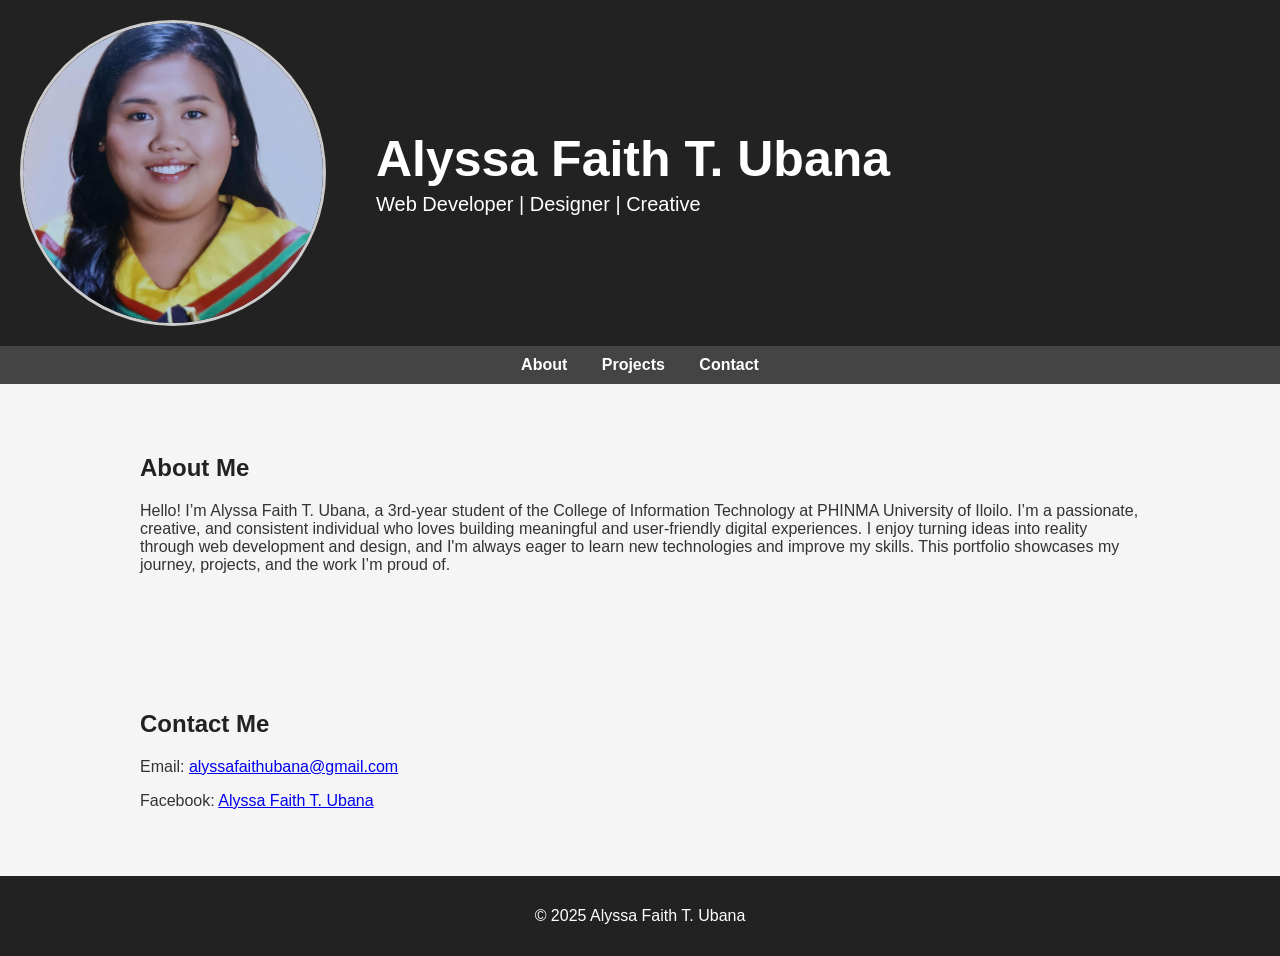
<file: index.html>
<!DOCTYPE html>
<html lang="en">
<head>
  <meta charset="UTF-8">
  <meta name="viewport" content="width=device-width, initial-scale=1.0">
  <title>My Web Portfolio</title>
  <link rel="stylesheet" href="style.css">
  <link rel="stylesheet" href="https://cdnjs.cloudflare.com/ajax/libs/font-awesome/4.7.0/css/font-awesome.min.css">
</head>
<body>

  <header class="profile-header">
  <img src="pics/profile2.jpg" alt="Profile Picture" class="profile-pic">
  <div class="profile-info">
    <h1>Alyssa Faith T. Ubana</h1>
    <p>Web Developer | Designer | Creative</p>
  </div>
</header>


  <nav>
    <a href="about.html">About</a>
    <a href="project.html">Projects</a>
    <a href="#contact">Contact</a>
  </nav>

  <section id="about">
    <h2>About Me</h2>
    <p>Hello! I’m Alyssa Faith T. Ubana, a 3rd-year student of the College of Information Technology at PHINMA University of Iloilo.
      I’m a passionate, creative, and consistent individual who loves building meaningful and user-friendly digital experiences.
      I enjoy turning ideas into reality through web development and design, and I'm always eager to learn new technologies and improve my skills.
      This portfolio showcases my journey, projects, and the work I’m proud of.   </p>
  </section>

<section id="contact">
  <h2>Contact Me</h2>
  <p>
    Email:
    <a href="mailto:alyssafaithubana@gmail.com">alyssafaithubana@gmail.com</a>
  </p>
  <p>
    Facebook:
    <a href="https://www.facebook.com/alyzzssaa?mibextid=ZbWKwL">Alyssa Faith T. Ubana</a>
  </p>
</section>


  <footer>
    <p>&copy; 2025 Alyssa Faith T. Ubana</p>
  </footer>

</body>
</html>
</file>
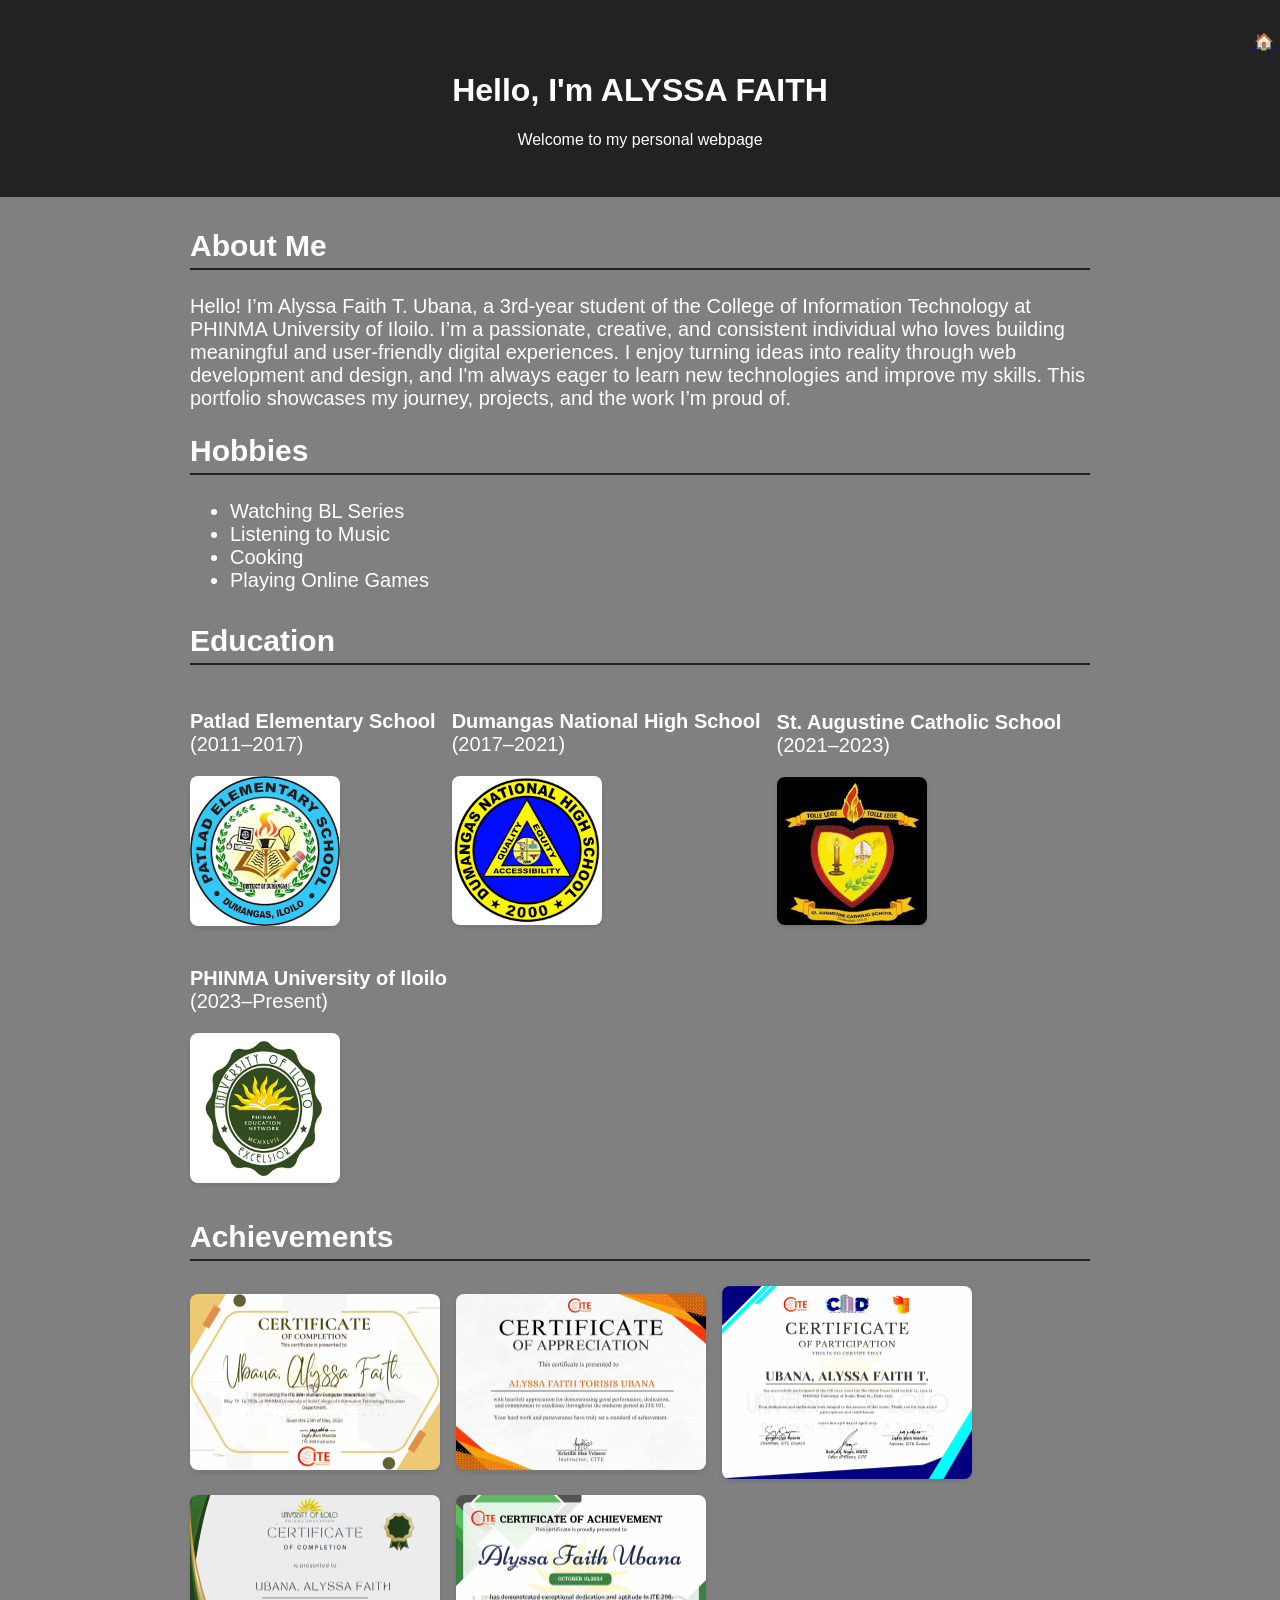
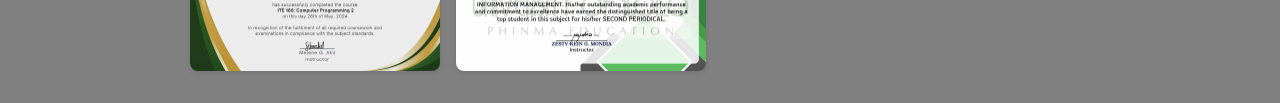
<file: about.html>
<!DOCTYPE html>
<html lang="en">
<head>
    <meta charset="UTF-8">
    <meta name="viewport" content="width=device-width, initial-scale=1.0">
    <title>About Me</title>
    <style>
        body {
            font-family: Arial, sans-serif;
            background-color: gray;
            color: #fff;
            margin: 0;
            padding: 0;
        }

        header {
            background-color: #222;
            color: white;
            padding: 2rem 1rem;
            text-align: center;
        }
        header .button-container{
            padding-left: auto;
            margin-left: auto;
            text-align: right;
            width: 10px;
        }
        .container {
            max-width: 900px;
            margin: 2rem auto;
            padding: 0 1rem;
            font-size: 20px;
        }

        h2 {
            color: #fff;
            border-bottom: 2px solid #222;
            padding-bottom: 0.3rem;
        }

        section {
            margin-bottom: 2rem;
        }

        .image-row {
        display: flex;
        flex-wrap: wrap;
        gap: 1rem;
        margin-top: 1rem;
        align-items: center;
        }
        .school-img {
            width: 150px;
            height: auto;
            border-radius: 8px;
            box-shadow: 0 2px 5px rgba(0, 0, 0, 0.1);
        }
        .achievement-img {
            width: 250px;
            height: auto;
            border-radius: 8px;
            box-shadow: 0 2px 5px rgba(0, 0, 0, 0.1);
        }


    </style>
</head>
<body>



    <header>
        <div class="button-container">
        <a href="index.html" class="home-button">🏠</a>
    </div>
        <h1>Hello, I'm ALYSSA FAITH</h1>
        <p>Welcome to my personal webpage</p>
    </header>

    <div class="container">

        <!-- About Me Section -->
        <section>
            <h2>About Me</h2>
            <p>Hello! I’m Alyssa Faith T. Ubana, a 3rd-year student of the College of Information Technology at PHINMA University of Iloilo.
            I’m a passionate, creative, and consistent individual who loves building meaningful and user-friendly digital experiences.
            I enjoy turning ideas into reality through web development and design, and I'm always eager to learn new technologies and improve my skills.
            This portfolio showcases my journey, projects, and the work I’m proud of.</p>

            <h2>Hobbies</h2>
            <ul>
            <li>Watching BL Series</li>
            <li>Listening to Music</li>
            <li>Cooking</li>
            <li>Playing Online Games</li>
            </ul>
        </section>

        <!-- Education Section -->
 <section>
    <h2>Education</h2>
    <div class="image-row">
        <div class="school-item">
            <p><strong>Patlad Elementary School</strong><br>(2011–2017)</p>
            <img src="pics/PES.png" alt="Patlad Elementary Logo" class="school-img">
        </div>
        <div class="school-item">
            <p><strong>Dumangas National High School</strong><br>(2017–2021)</p>
            <img src="pics/DNHS.png" alt="Dumangas NHS Logo" class="school-img">
        </div>
        <div class="school-item">
            <p><strong>St. Augustine Catholic School</strong><br>(2021–2023)</p>
            <img src="pics/ST. ACTS.jpg" alt="St. Augustine Logo" class="school-img">
        </div>
        <div class="school-item">
            <p><strong>PHINMA University of Iloilo</strong><br>(2023–Present)</p>
            <img src="pics/UI.png" alt="PHINMA UI Logo" class="school-img">
        </div>
    </div>
</section>



        <!-- Achievements Section -->
        <section>
    <h2>Achievements</h2>
    <div class="image-row">
        <img src="pics/cert1.jpg" alt="AA" class="achievement-img">
        <img src="pics/cert2.jpg" alt="BB" class="achievement-img">
        <img src="pics/cert3.jpg" alt="CC" class="achievement-img">
        <img src="pics/cert4.jpg" alt="DD" class="achievement-img">
        <img src="pics/cert5.jpg" alt="EE" class="achievement-img">
    </div>
</section>

</div>

</body>
</html>
</file>
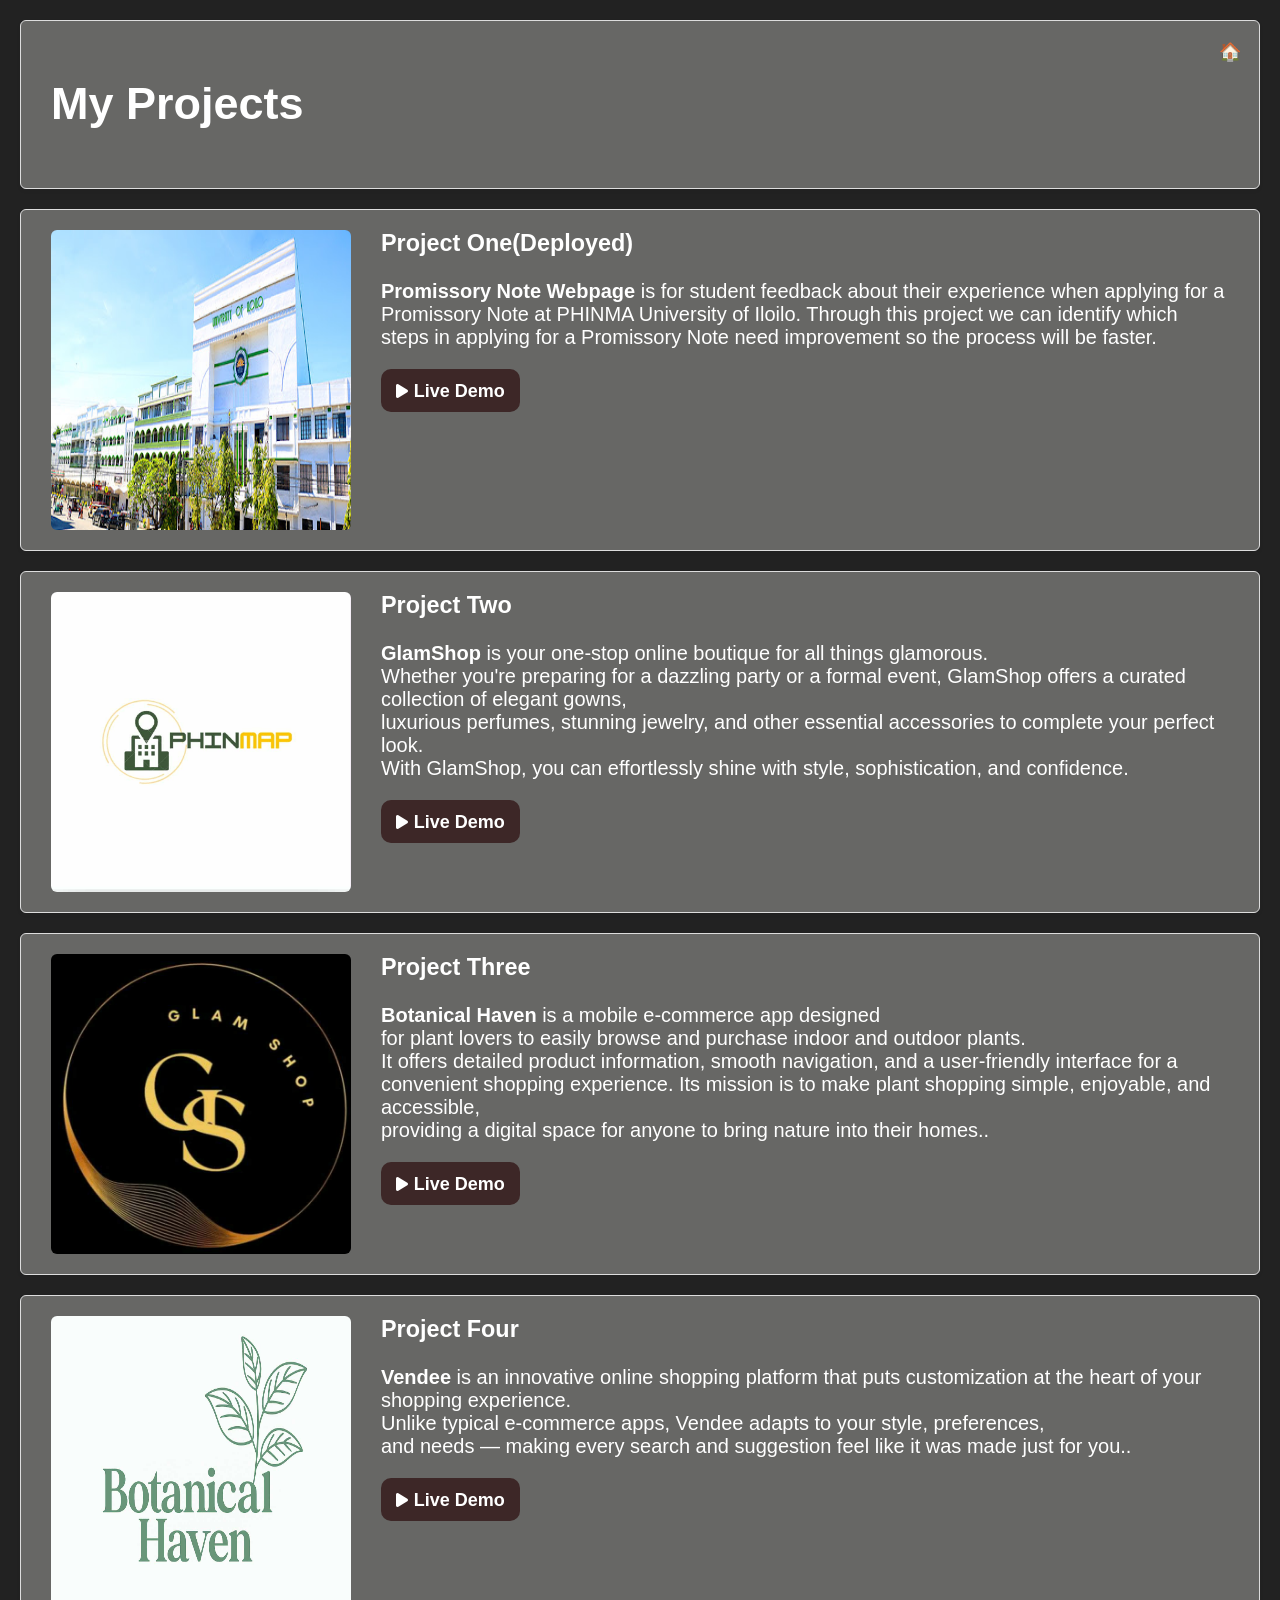
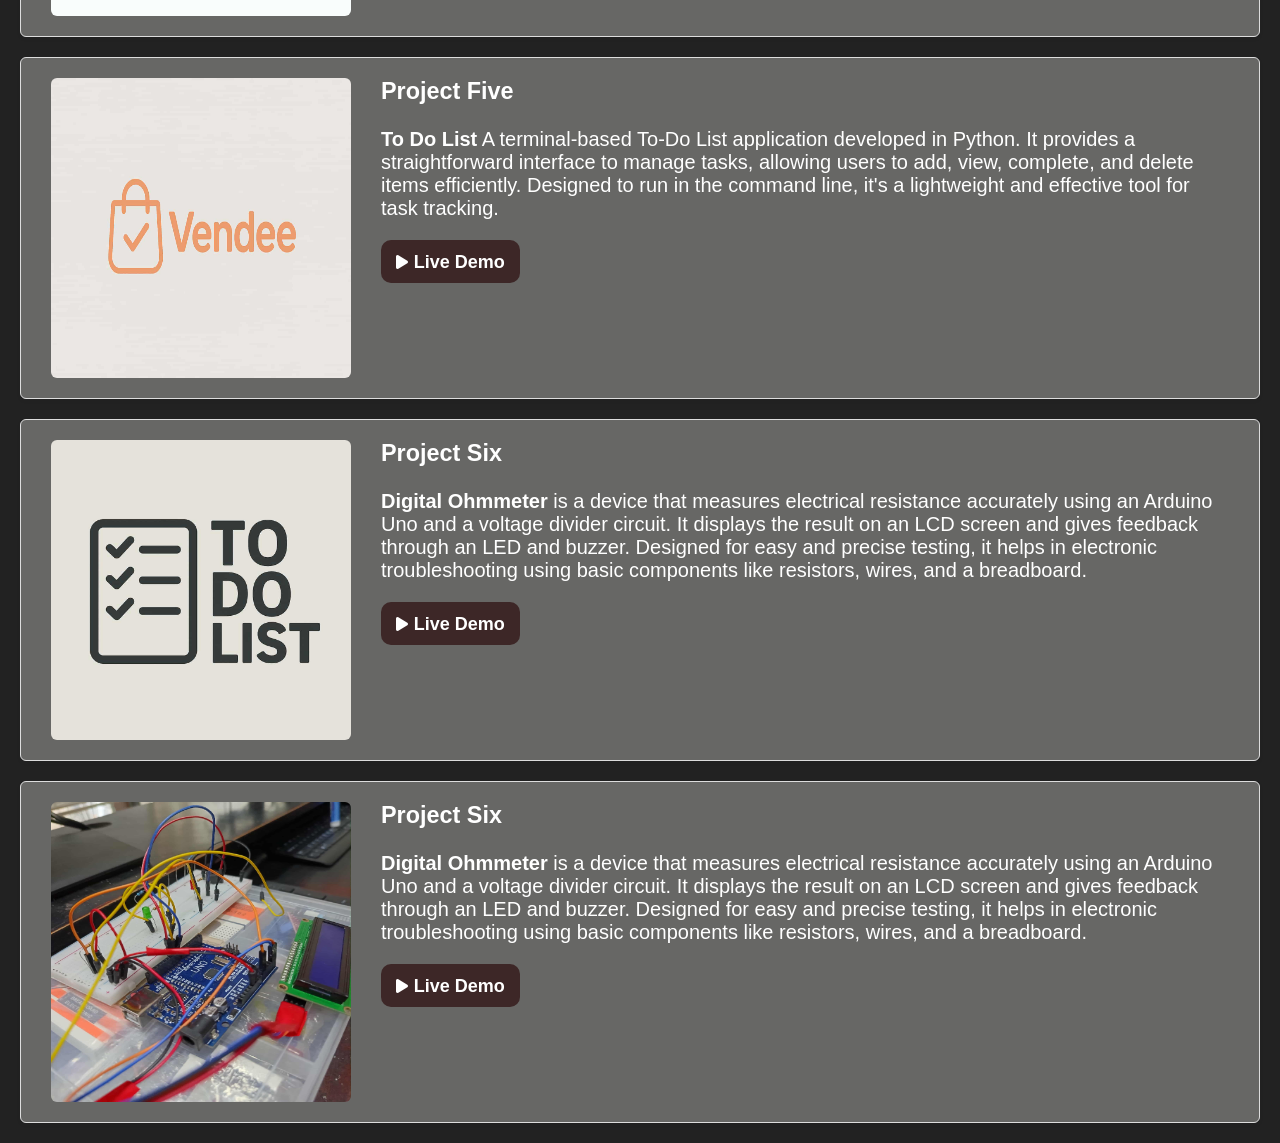
<file: project.html>
<!DOCTYPE html>
<html lang="en">
<head>
  <meta charset="UTF-8" >
  <meta name="viewport" content="width=device-width, initial-scale=1" >
  <link rel="stylesheet" href="https://cdnjs.cloudflare.com/ajax/libs/font-awesome/6.5.0/css/all.min.css">
  <title>My Projects</title>
  <style>
    body {
      font-family: Arial, sans-serif;
      margin: 20px;
      background-color: #222;
      color: #fff;
      font-size: 20px;
    }

    .head {
      font-size: 30px;
      margin-bottom: 30px;
      justify-content: center;
      text-align: center;
    }
    .head .button-container{
      padding-left: auto;
      margin-left: auto;
      font-size: 15px;
      text-align: right;
      width: 10px;
    }
    #projects > div {
      background-color: #676765;
      border: 1px solid #ddd;
      border-radius: 6px;
      padding: 20px 30px;
      margin: 20px 0;
      box-shadow: 0 2px 4px rgba(0,0,0,0.05);

      display: flex;
      align-items: flex-start;
      gap: 30px;
      flex-wrap: wrap;
    }

    .project-img {
      width: 300px;
      height: 300px;
      border-radius: 6px;
      flex-shrink: 0;
    }

    .project-content {
      flex: 1;
      min-width: 250px;
    }
    .project-links{
    text-decoration: none;
    background-color: rgb(61, 39, 39);
    color: white;
    width: 129px;
    height: auto;
    border-radius: 10px;
    padding: 10px 5px;
    text-align: center;
    cursor: pointer;
    
}
i{
    font-size: 16px;
}
a{
    text-decoration: none;
    color: white;
    font-size: 18px;
    font-weight: bold;
}
.project-links:hover{
    background-color: rgb(174, 147, 147);
}

    h3 {
      margin-top: 0;
      color: #fff;
    
    }

    @media (max-width: 700px) {
      #projects > div {
        flex-direction: column;
        padding: 20px;
      }

      .project-img {
        width: 100%;
        max-width: 400px;
        margin: 0 auto 15px auto;
      }

      .project-content {
        min-width: auto;
      }
    }
  </style>
</head>
<body>
  <section id="projects">
    <div class="head">
      <h2>My Projects</h2>
      <div class="button-container">
        <a href="index.html" class="home-button">🏠</a>
    </div>
    </div>

    <div class="project1">
      <img src="pics/Campus.jpg" alt="PHINMAP Project" class="project-img">
      <div class="project-content">
        <h3>Project One(Deployed)</h3>
        <p>
          <strong>Promissory Note Webpage</strong> is for student feedback about their experience when applying for a <br>
    Promissory Note at PHINMA University of Iloilo. Through this project we can identify
    which steps in applying for a Promissory Note need improvement so the process will be faster.
        </p>
        <div class="project-links">
            <i class="fa-solid fa-play"></i>
            <a href="https://promissory-survey-production-87c6.up.railway.app/">Live Demo</a>
        </div>
      </div>
    </div>

    <div class="project2">
      <img src="pics/phinmap.jpg" alt="Glam Shop" class="project-img">
      <div class="project-content">
        <h3>Project Two</h3>
        <p>
          <strong>GlamShop</strong> is your one-stop online boutique for all things glamorous. <br>Whether you're preparing for a dazzling party or a formal event, GlamShop offers a curated collection of elegant gowns,
          <br> luxurious perfumes, stunning jewelry, and other essential accessories to complete your perfect look.
          <br>With GlamShop, you can effortlessly shine with style, sophistication, and confidence.
        </p>
        <div class="project-links">
            <i class="fa-solid fa-play"></i>
            <a href="">Live Demo</a>
        </div>
      </div>
    </div>

    <div class="project3">
      <img src="pics/glam.jpg" alt="Botanical Haven" class="project-img">
      <div class="project-content">
        <h3>Project Three</h3>
        <p>
          <strong>Botanical Haven</strong> is a mobile e-commerce app designed<br> for plant lovers to easily browse and purchase indoor and outdoor plants.
          <br> It offers detailed product information, smooth navigation, and a user-friendly interface for a convenient shopping experience.
          Its mission is to make plant shopping simple, enjoyable, and accessible, <br>providing a digital space for anyone to bring nature into their homes..
        </p>
        <div class="project-links">
            <i class="fa-solid fa-play"></i>
            <a href="">Live Demo</a>
        </div>
      </div>
    </div>

    <div class="project4">
      <img src="pics/botanical.jpg" alt="Vendee" class="project-img">
      <div class="project-content">
        <h3>Project Four</h3>
        <p>
          <strong>Vendee</strong> is an innovative online shopping platform that puts customization at the heart of your shopping experience.
          <br> Unlike typical e-commerce apps, Vendee adapts to your style, preferences,
          <br> and needs — making every search and suggestion feel like it was made just for you..
        </p>
        <div class="project-links">
            <i class="fa-solid fa-play"></i>
            <a href="">Live Demo</a>
        </div>
      </div>
    </div>

     <div class="project5">
      <img src="pics/vendee.jpg" alt="ToDoList" class="project-img">
      <div class="project-content">
        <h3>Project Five</h3>
        <p>
          <strong>To Do List</strong> A terminal-based To-Do List application developed in Python.
           It provides a straightforward interface to manage tasks, allowing users to add, view, complete, and delete items efficiently.
           Designed to run in the command line, it's a lightweight and effective tool for task tracking.
        </p>
        <div class="project-links">
            <i class="fa-solid fa-play"></i>
            <a href="">Live Demo</a>
        </div>
      </div>
    </div>

    <div class="project6">
      <img src="pics/todolist.jpg" alt="Arduino" class="project-img">
      <div class="project-content">
        <h3>Project Six</h3>
        <p>
          <strong>Digital Ohmmeter</strong> is a device that measures electrical resistance accurately using an Arduino Uno and a voltage divider circuit.
          It displays the result on an LCD screen and gives feedback through an LED and buzzer.
          Designed for easy and precise testing, it helps in electronic troubleshooting using basic components like resistors, wires, and a breadboard.
        </p>
        <div class="project-links">
            <i class="fa-solid fa-play"></i>
            <a href="">Live Demo</a>
        </div>
      </div>
    </div>

    <div class="project7">
      <img src="pics/arduino.jpg" alt="Arduino" class="project-img">
      <div class="project-content">
        <h3>Project Six</h3>
        <p>
          <strong>Digital Ohmmeter</strong> is a device that measures electrical resistance accurately using an Arduino Uno and a voltage divider circuit.
          It displays the result on an LCD screen and gives feedback through an LED and buzzer.
          Designed for easy and precise testing, it helps in electronic troubleshooting using basic components like resistors, wires, and a breadboard.
        </p>
        <div class="project-links">
            <i class="fa-solid fa-play"></i>
            <a href="">Live Demo</a>
        </div>
      </div>
    </div>

  </section>
</body>
</html>
</file>
<file: style.css>
/* Global */
body {
  font-family: Arial, sans-serif;
  margin: 0;
  padding: 0;
  background: #f5f5f5;
  color: #333;
  transition: background 0.3s, color 0.3s;
}

/* Header */
.profile-header {
  display: flex;
  align-items: center;
  padding: 20px;
  background-color: #222;
  justify-content: left;
}

/* Style for the profile image */
.profile-pic {
  width: 300px;
  height: 300px;
  object-fit: cover;
  border-radius: 50%;
  margin-right: 50px;
  border: 3px solid #ccc;
}

/* Style for the text info */
.profile-info h1 {
  margin: 0;
  font-size: 50px;
  color: #fff;
}

.profile-info p {
  margin: 5px 0 0;
  font-size: 20px;
  color: #fff;
}

/* Navigation */
nav {
  background: #444;
  padding: 10px;
  text-align: center;
}
nav a {
  color: #fff;
  margin: 0 15px;
  text-decoration: none;
  font-weight: bold;
}
nav a:hover {
  color: #676765;
}

/* Sections */
section {
  padding: 50px 20px;
  max-width: 1000px;
  margin: auto;
}
h2 {
  margin-bottom: 20px;
  color: #222;
}

/* Projects */
.projects {
  display: grid;
  grid-template-columns: repeat(auto-fit, minmax(280px, 1fr));
  gap: 20px;
}
.card {
  background: #fff;
  padding: 20px;
  border-radius: 8px;
  box-shadow: 0 2px 6px rgba(0,0,0,0.1);
  transition: background 0.3s, color 0.3s;
}
.card h3 {
  margin-top: 0;
}

/* Footer */
footer {
  background: #222;
  color: #fff;
  text-align: center;
  padding: 15px;
  transition: background 0.3s, color 0.3s;
}

/* ─── Mobile ─────────────────────────────────────────── */
@media (max-width: 600px) {
  .profile-pic {
    width: 100px;
    height: 100px;
    margin-right: 15px;
  }

  .profile-info h1 {
    font-size: 22px;
  }

  .profile-info p {
    font-size: 13px;
  }

  nav a {
    margin: 0 8px;
    font-size: 13px;
  }

  section {
    padding: 30px 15px;
  }
}
</file>
